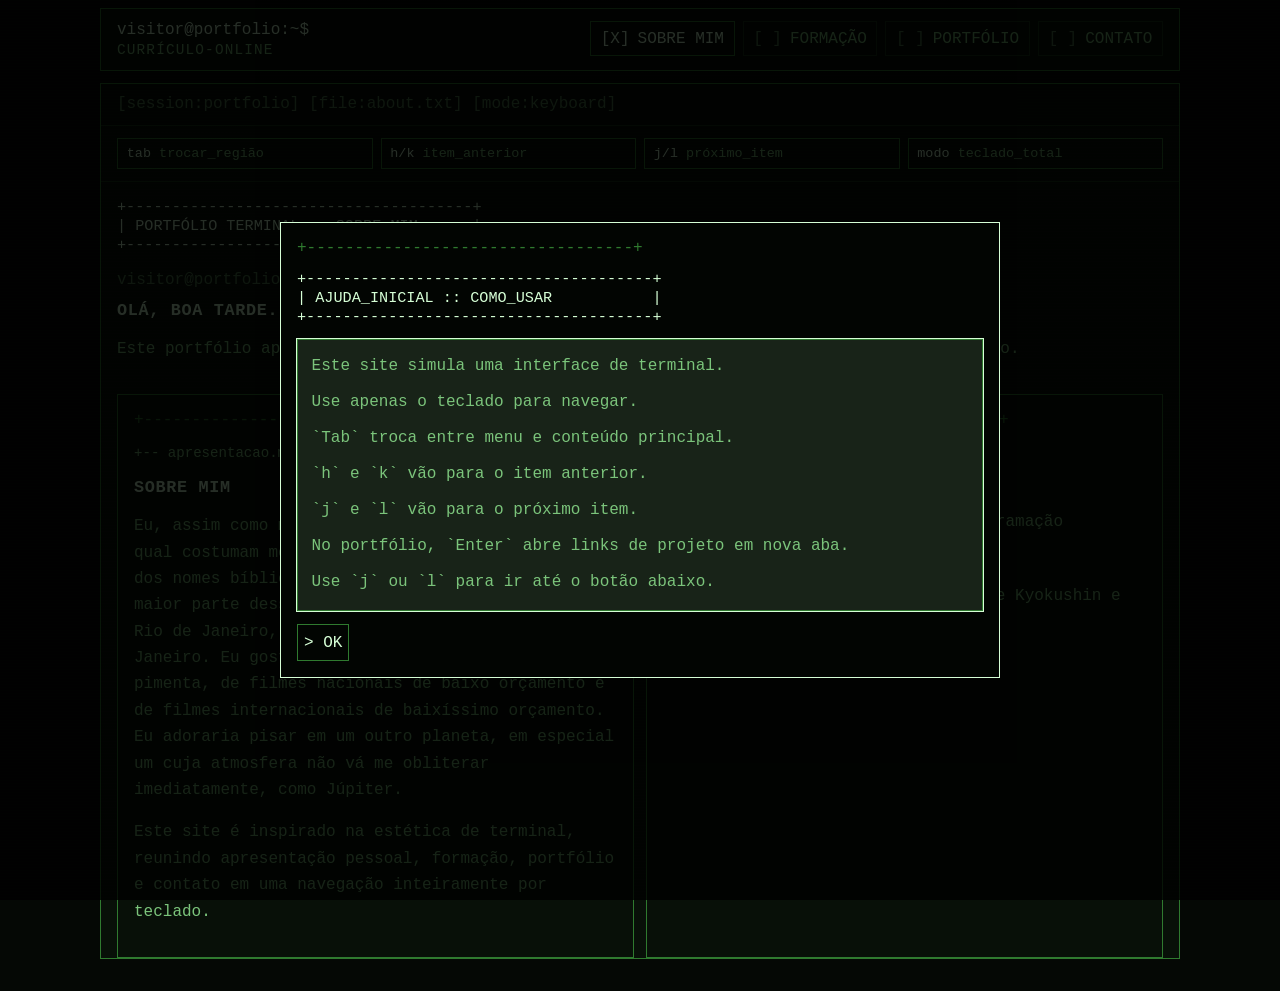
<file: index.html>
<!doctype html>
<html lang="pt-BR">
  <head>
    <meta charset="UTF-8" />
    <meta name="viewport" content="width=device-width, initial-scale=1.0" />
    <title>Portfólio Terminal | Sobre Mim</title>
    <link rel="stylesheet" href="assets/css/main.css" />
    <script src="assets/js/main.js" defer></script>
  </head>
  <body data-page="home">
    <div class="intro-modal" data-modal data-intro-modal hidden>
      <div class="intro-modal__backdrop"></div>
      <section
        class="intro-modal__window"
        aria-labelledby="intro-title"
        aria-modal="true"
        role="dialog"
      >
        <pre class="ascii-banner ascii-banner--modal" aria-hidden="true">
+--------------------------------------+
| AJUDA_INICIAL :: COMO_USAR           |
+--------------------------------------+</pre
        >
        <div class="intro-modal__body" tabindex="0" data-modal-focus>
          <p>Este site simula uma interface de terminal.</p>
          <p>Use apenas o teclado para navegar.</p>
          <p>`Tab` troca entre menu e conteúdo principal.</p>
          <p>`h` e `k` vão para o item anterior.</p>
          <p>`j` e `l` vão para o próximo item.</p>
          <p>No portfólio, `Enter` abre links de projeto em nova aba.</p>
          <p id="intro-title">Use `j` ou `l` para ir até o botão abaixo.</p>
        </div>
        <button
          type="button"
          class="intro-modal__button"
          data-intro-close
          data-modal-focus
        >
          OK
        </button>
      </section>
    </div>
    <div class="shell">
      <header class="topbar">
        <div class="brand">
          <span class="brand__prompt">visitor@portfolio:~$</span>
          <span class="brand__title">currículo-online</span>
        </div>
        <nav
          class="main-nav"
          aria-label="Navegação principal"
          data-focus-region="menu"
        >
          <a href="index.html" data-nav-item="home">Sobre mim</a>
          <a href="education.html" data-nav-item="education">Formação</a>
          <a href="portfolio.html" data-nav-item="portfolio">Portfólio</a>
          <a href="contact.html" data-nav-item="contact">Contato</a>
        </nav>
      </header>

      <main class="window" data-focus-region="main">
        <div class="window__bar">
          <p class="window__path">
            [session:portfolio] [file:about.txt] [mode:keyboard]
          </p>
        </div>
        <section class="command-strip" aria-label="Atalhos de teclado">
          <p><span>tab</span> trocar_região</p>
          <p><span>h/k</span> item_anterior</p>
          <p><span>j/l</span> próximo_item</p>
          <p><span>modo</span> teclado_total</p>
        </section>

        <section class="hero" tabindex="0" data-main-focus>
          <pre class="ascii-banner" aria-hidden="true">
+--------------------------------------+
| PORTFÓLIO TERMINAL :: SOBRE_MIM      |
+--------------------------------------+</pre
          >
          <p class="prompt-line">cat perfil_profissional.txt</p>
          <h1>
            Olá, boa tarde. Este é o meu portfólio on-line. Seja bem-vindo(a).
          </h1>
          <p class="hero__lead">
            Este portfólio apresenta minha trajetória, meus estudos e os
            projetos que venho desenvolvendo.
          </p>
        </section>

        <section class="grid-section">
          <article class="panel" tabindex="0" data-main-focus>
            <p class="panel__label">+-- apresentacao.md</p>
            <h2>Sobre mim</h2>
            <p>
              Eu, assim como muita gente, tenho um nome pelo qual costumam me
              chamar. Este nome é "Gabriel", um dos nomes bíblicos. Tenho mais
              de 30 anos, Na maior parte desses mais de trinta anos, vivi no Rio
              de Janeiro, a capital do Estado do Rio de Janeiro. Eu gosto de
              acordar cedo, de café, de pimenta, de filmes nacionais de baixo
              orçamento e de filmes internacionais de baixíssimo orçamento. Eu
              adoraria pisar em um outro planeta, em especial um cuja atmosfera
              não vá me obliterar imediatamente, como Júpiter.
            </p>
            <p>
              Este site é inspirado na estética de terminal, reunindo
              apresentação pessoal, formação, portfólio e contato em uma
              navegação inteiramente por teclado.
            </p>
          </article>

          <article class="panel" tabindex="0" data-main-focus>
            <p class="panel__label">+-- hobbies.log</p>
            <h2>Hobbies</h2>
            <ul class="terminal-list">
              <li>Explorar novas linguagens de programação</li>
              <li>Cozinhar</li>
              <li>Artes marciais, em especial Karate Kyokushin e Wing Chun</li>
            </ul>
          </article>
        </section>
      </main>
    </div>
  </body>
</html>
</file>
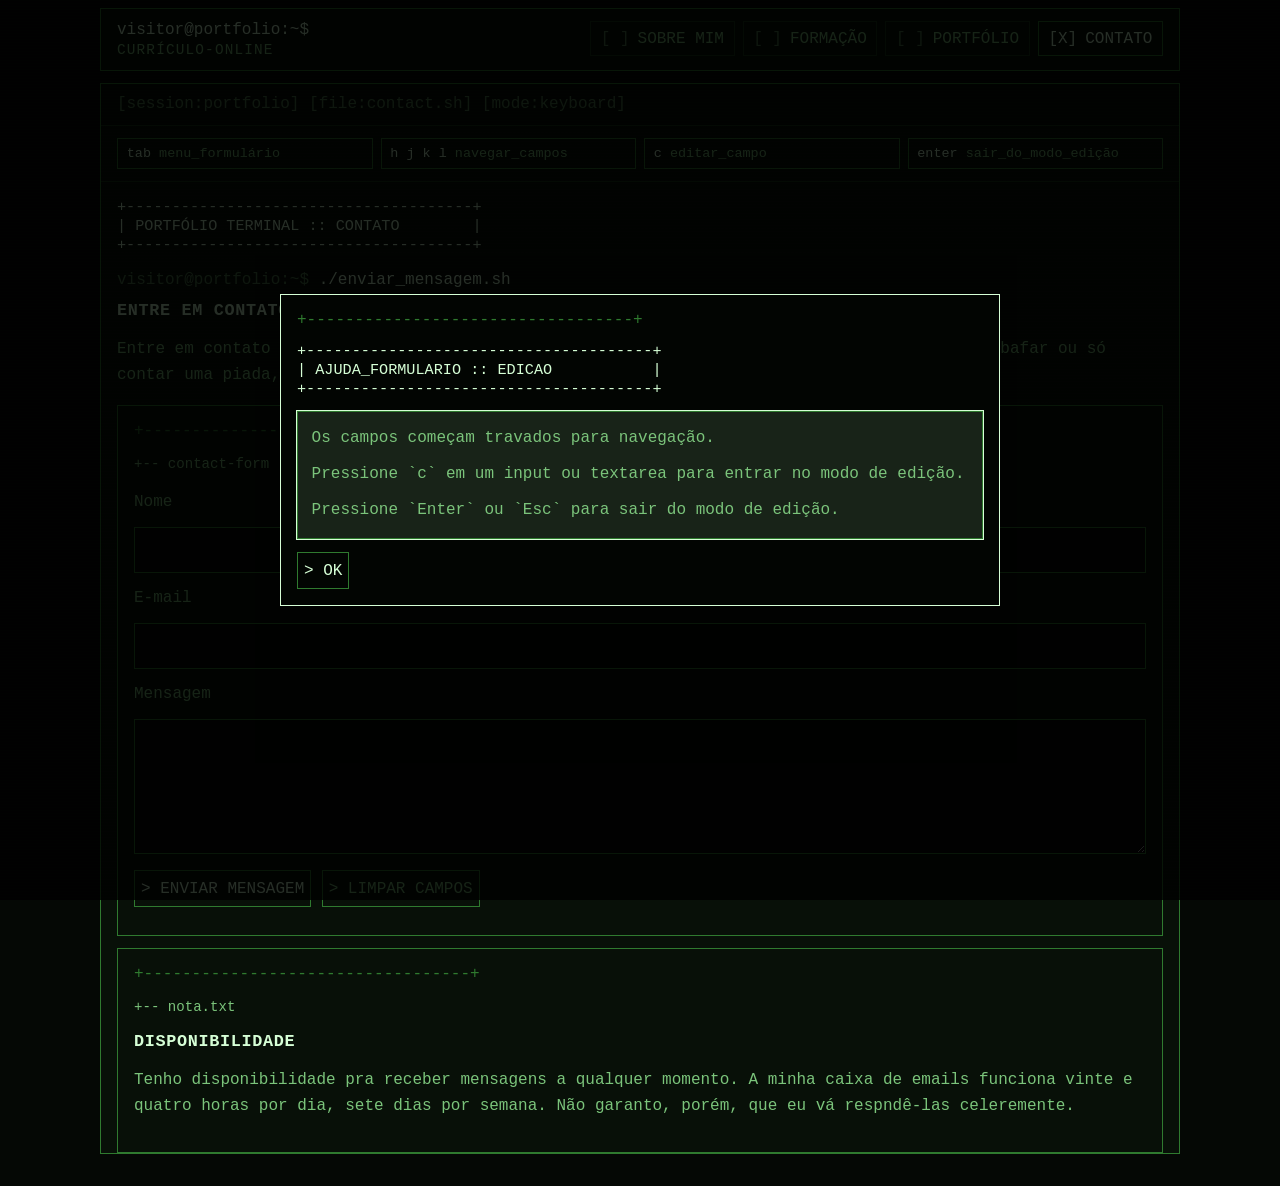
<file: contact.html>
<!doctype html>
<html lang="pt-BR">
  <head>
    <meta charset="UTF-8" />
    <meta name="viewport" content="width=device-width, initial-scale=1.0" />
    <title>Portfólio Terminal | Contato</title>
    <link rel="stylesheet" href="assets/css/main.css" />
    <script src="assets/js/main.js" defer></script>
    <script src="assets/js/contact.js" defer></script>
  </head>
  <body data-page="contact">
    <div class="intro-modal" data-modal data-contact-help-modal hidden>
      <div class="intro-modal__backdrop"></div>
      <section
        class="intro-modal__window"
        aria-labelledby="contact-help-title"
        aria-modal="true"
        role="dialog"
      >
        <pre class="ascii-banner ascii-banner--modal" aria-hidden="true">
+--------------------------------------+
| AJUDA_FORMULARIO :: EDICAO           |
+--------------------------------------+</pre
        >
        <div class="intro-modal__body" tabindex="0" data-modal-focus>
          <p id="contact-help-title">Os campos começam travados para navegação.</p>
          <p>Pressione `c` em um input ou textarea para entrar no modo de edição.</p>
          <p>Pressione `Enter` ou `Esc` para sair do modo de edição.</p>
        </div>
        <button
          type="button"
          class="intro-modal__button"
          data-contact-help-close
          data-modal-focus
        >
          OK
        </button>
      </section>
    </div>
    <div class="intro-modal" data-modal data-success-modal hidden>
      <div class="intro-modal__backdrop"></div>
      <section
        class="intro-modal__window"
        aria-labelledby="success-title"
        aria-modal="true"
        role="dialog"
      >
        <pre class="ascii-banner ascii-banner--modal" aria-hidden="true">
+--------------------------------------+
| MENSAGEM_ENVIADA :: SUCESSO          |
+--------------------------------------+</pre
        >
        <div class="intro-modal__body">
          <p id="success-title">Mensagem enviada com sucesso.</p>
          <p>Muito obrigado por me enviar uma mensage :)</p>
        </div>
        <button
          type="button"
          class="intro-modal__button"
          data-success-close
          data-modal-focus
        >
          OK
        </button>
      </section>
    </div>
    <div class="shell">
      <header class="topbar">
        <div class="brand">
          <span class="brand__prompt">visitor@portfolio:~$</span>
          <span class="brand__title">currículo-online</span>
        </div>
        <nav
          class="main-nav"
          aria-label="Navegação principal"
          data-focus-region="menu"
        >
          <a href="index.html" data-nav-item="home">Sobre mim</a>
          <a href="education.html" data-nav-item="education">Formação</a>
          <a href="portfolio.html" data-nav-item="portfolio">Portfólio</a>
          <a href="contact.html" data-nav-item="contact">Contato</a>
        </nav>
      </header>

      <main class="window" data-focus-region="main">
        <div class="window__bar">
          <p class="window__path">
            [session:portfolio] [file:contact.sh] [mode:keyboard]
          </p>
        </div>
        <section class="command-strip" aria-label="Atalhos de teclado">
          <p><span>tab</span> menu_formulário</p>
          <p><span>h j k l</span> navegar_campos</p>
          <p><span>c</span> editar_campo</p>
          <p><span>enter</span> sair_do_modo_edição</p>
        </section>

        <section class="hero">
          <pre class="ascii-banner" aria-hidden="true">
+--------------------------------------+
| PORTFÓLIO TERMINAL :: CONTATO        |
+--------------------------------------+</pre
          >
          <p class="prompt-line">./enviar_mensagem.sh</p>
          <h1>Entre em contato.</h1>
          <p class="hero__lead">
            Entre em contato comigo. Pode falar sobre qualquer coisa. Estou aqui
            pra te ouvir. Pode desabafar ou só contar uma piada, o que você
            preferir.
          </p>
        </section>

        <section class="panel panel--wide">
          <p class="panel__label">+-- contact-form</p>
          <form class="contact-form" data-contact-form novalidate>
            <label for="name">Nome</label>
            <input id="name" name="name" type="text" autocomplete="name" />

            <label for="email">E-mail</label>
            <input id="email" name="email" type="email" autocomplete="email" />

            <label for="message">Mensagem</label>
            <textarea id="message" name="message" rows="6"></textarea>

            <div class="form-actions">
              <button type="submit">Enviar mensagem</button>
              <button type="reset" class="button-secondary">
                Limpar campos
              </button>
            </div>

            <div
              class="form-feedback"
              data-form-feedback
              aria-live="polite"
            ></div>
          </form>
        </section>

        <section class="panel panel--wide">
          <p class="panel__label">+-- nota.txt</p>
          <h2>Disponibilidade</h2>
          <p>
            Tenho disponibilidade pra receber mensagens a qualquer momento. A
            minha caixa de emails funciona vinte e quatro horas por dia, sete
            dias por semana. Não garanto, porém, que eu vá respndê-las
            celeremente.
          </p>
        </section>
      </main>
    </div>
  </body>
</html>
</file>
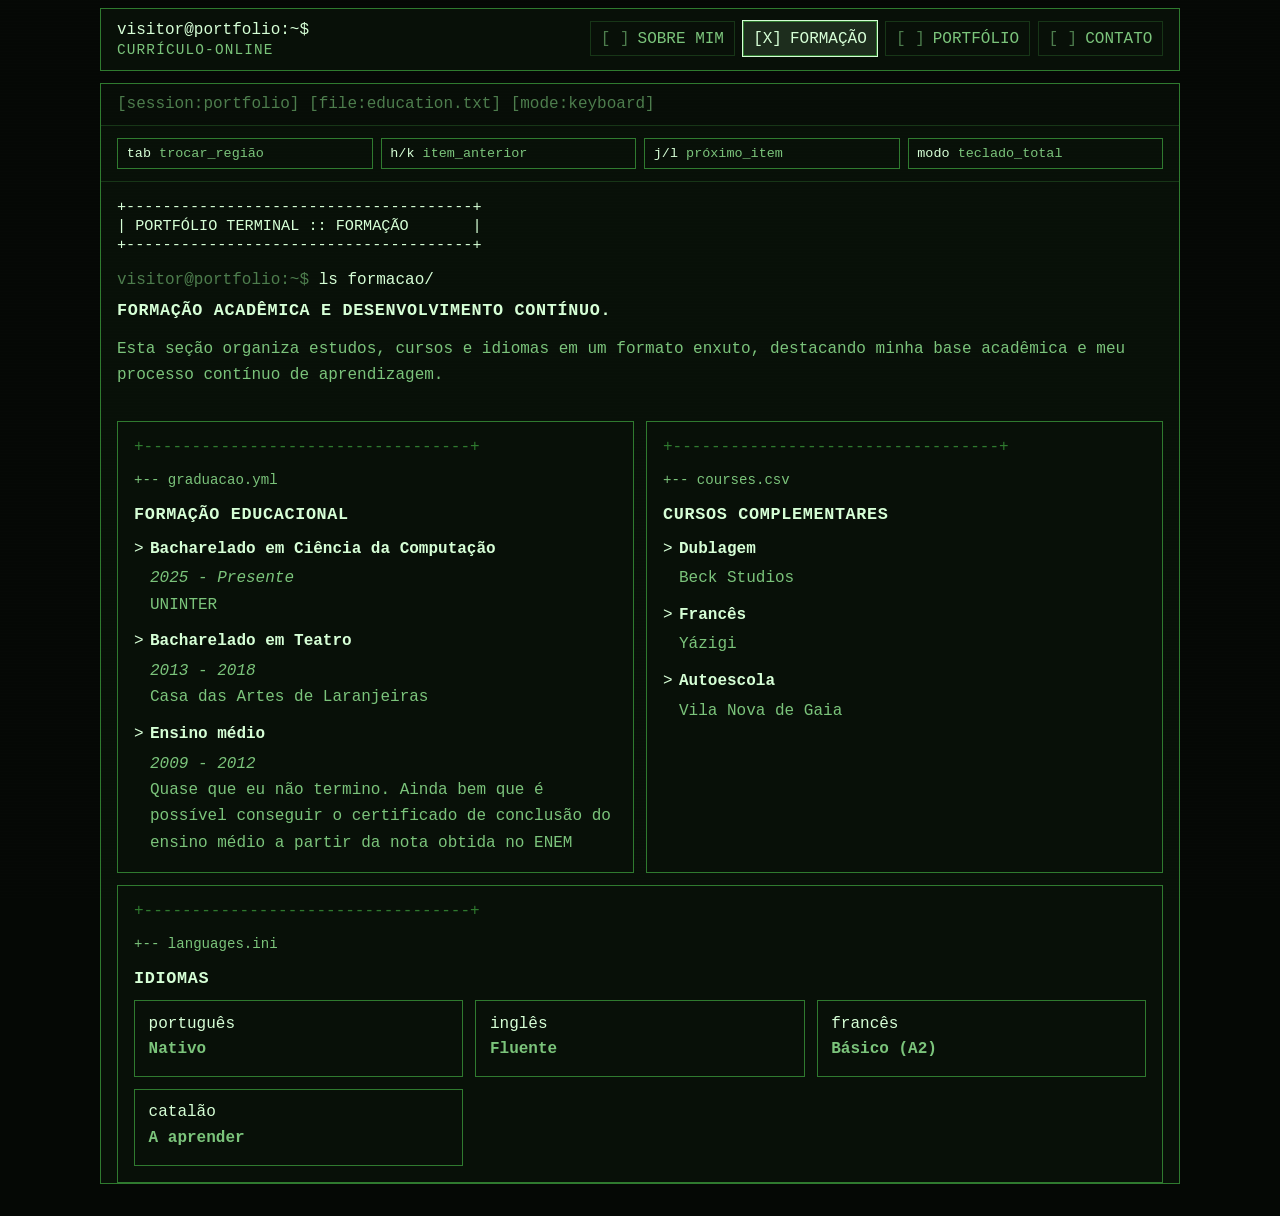
<file: education.html>
<!doctype html>
<html lang="pt-BR">
  <head>
    <meta charset="UTF-8" />
    <meta name="viewport" content="width=device-width, initial-scale=1.0" />
    <title>Portfólio Terminal | Formação</title>
    <link rel="stylesheet" href="assets/css/main.css" />
    <script src="assets/js/main.js" defer></script>
  </head>
  <body data-page="education">
    <div class="shell">
      <header class="topbar">
        <div class="brand">
          <span class="brand__prompt">visitor@portfolio:~$</span>
          <span class="brand__title">currículo-online</span>
        </div>
        <nav
          class="main-nav"
          aria-label="Navegação principal"
          data-focus-region="menu"
        >
          <a href="index.html" data-nav-item="home">Sobre mim</a>
          <a href="education.html" data-nav-item="education">Formação</a>
          <a href="portfolio.html" data-nav-item="portfolio">Portfólio</a>
          <a href="contact.html" data-nav-item="contact">Contato</a>
        </nav>
      </header>

      <main class="window" data-focus-region="main">
        <div class="window__bar">
          <p class="window__path">
            [session:portfolio] [file:education.txt] [mode:keyboard]
          </p>
        </div>
        <section class="command-strip" aria-label="Atalhos de teclado">
          <p><span>tab</span> trocar_região</p>
          <p><span>h/k</span> item_anterior</p>
          <p><span>j/l</span> próximo_item</p>
          <p><span>modo</span> teclado_total</p>
        </section>

        <section class="hero" tabindex="0" data-main-focus>
          <pre class="ascii-banner" aria-hidden="true">
+--------------------------------------+
| PORTFÓLIO TERMINAL :: FORMAÇÃO       |
+--------------------------------------+</pre
          >
          <p class="prompt-line">ls formacao/</p>
          <h1>Formação acadêmica e desenvolvimento contínuo.</h1>
          <p class="hero__lead">
            Esta seção organiza estudos, cursos e idiomas em um formato enxuto,
            destacando minha base acadêmica e meu processo contínuo de
            aprendizagem.
          </p>
        </section>

        <section class="grid-section">
          <article class="panel" tabindex="0" data-main-focus>
            <p class="panel__label">+-- graduacao.yml</p>
            <h2>Formação educacional</h2>
            <ul class="timeline">
              <li>
                <strong>Bacharelado em Ciência da Computação</strong>
                <i>2025 - Presente</i>
                <span>UNINTER</span>
              </li>
              <li>
                <strong>Bacharelado em Teatro</strong>
                <i>2013 - 2018</i>
                <span>Casa das Artes de Laranjeiras</span>
              </li>
              <li>
                <strong>Ensino médio</strong>
                <i>2009 - 2012</i>
                <span
                  >Quase que eu não termino. Ainda bem que é possível conseguir
                  o certificado de conclusão do ensino médio a partir da nota
                  obtida no ENEM</span
                >
              </li>
            </ul>
          </article>

          <article class="panel" tabindex="0" data-main-focus>
            <p class="panel__label">+-- courses.csv</p>
            <h2>Cursos complementares</h2>
            <ul class="timeline">
              <li>
                <strong>Dublagem</strong>
                <span>Beck Studios</span>
              </li>
              <li>
                <strong>Francês</strong>
                <span>Yázigi</span>
              </li>
              <li>
                <strong>Autoescola</strong>
                <span>Vila Nova de Gaia</span>
              </li>
            </ul>
          </article>
        </section>

        <section class="panel panel--wide" tabindex="0" data-main-focus>
          <p class="panel__label">+-- languages.ini</p>
          <h2>Idiomas</h2>
          <div class="stats">
            <div class="stat-card">
              <span class="stat-card__key">português</span>
              <strong class="stat-card__value">Nativo</strong>
            </div>
            <div class="stat-card">
              <span class="stat-card__key">inglês</span>
              <strong class="stat-card__value">Fluente</strong>
            </div>
            <div class="stat-card">
              <span class="stat-card__key">francês</span>
              <strong class="stat-card__value">Básico (A2)</strong>
            </div>
            <div class="stat-card">
              <span class="stat-card__key">catalão</span>
              <strong class="stat-card__value">A aprender</strong>
            </div>
          </div>
        </section>
      </main>
    </div>
  </body>
</html>
</file>
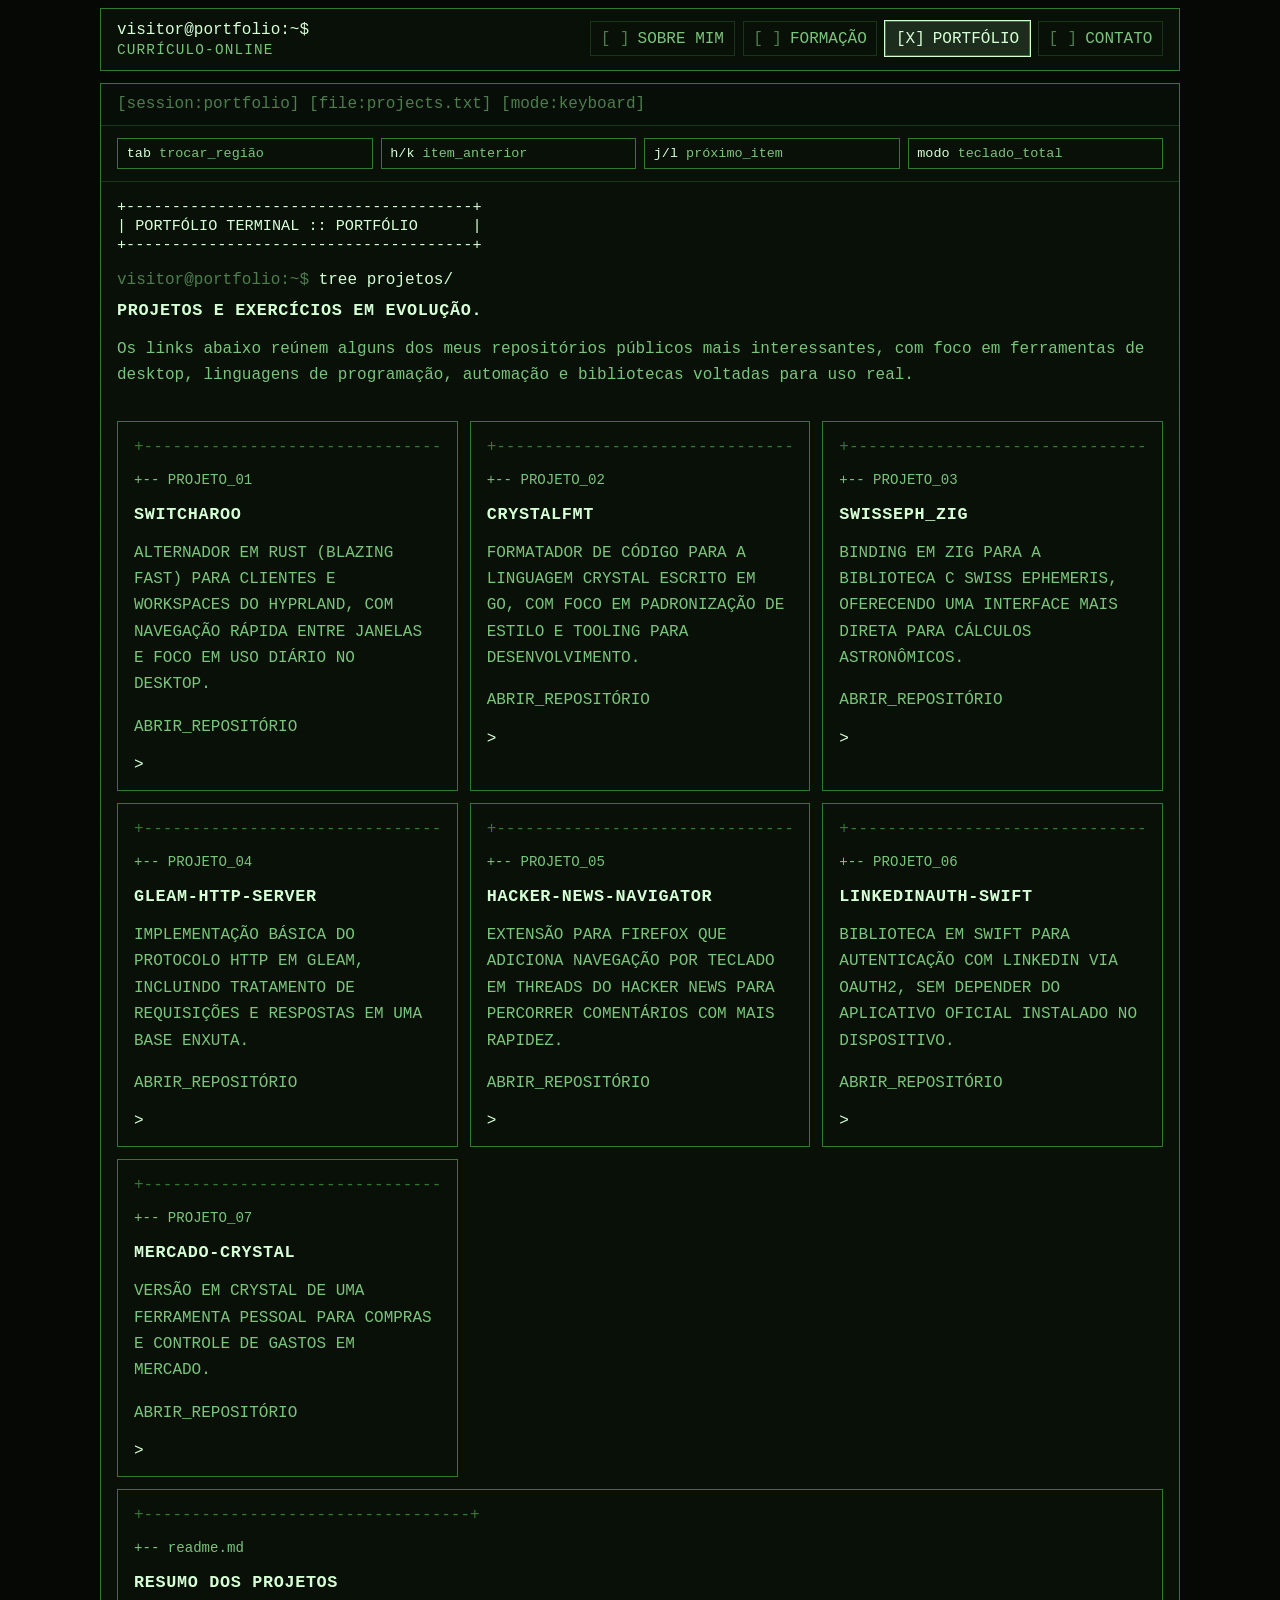
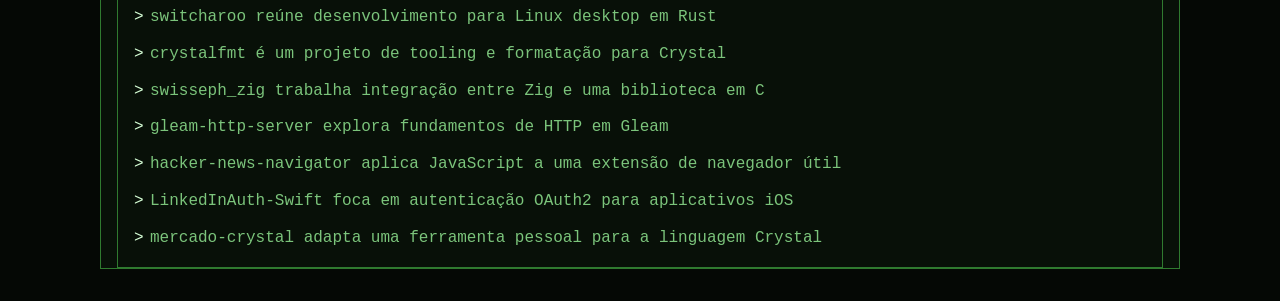
<file: portfolio.html>
<!doctype html>
<html lang="pt-BR">
  <head>
    <meta charset="UTF-8" />
    <meta name="viewport" content="width=device-width, initial-scale=1.0" />
    <title>Portfólio Terminal | Portfólio</title>
    <link rel="stylesheet" href="assets/css/main.css" />
    <script src="assets/js/main.js" defer></script>
  </head>
  <body data-page="portfolio">
    <div class="shell">
      <header class="topbar">
        <div class="brand">
          <span class="brand__prompt">visitor@portfolio:~$</span>
          <span class="brand__title">currículo-online</span>
        </div>
        <nav
          class="main-nav"
          aria-label="Navegação principal"
          data-focus-region="menu"
        >
          <a href="index.html" data-nav-item="home">Sobre mim</a>
          <a href="education.html" data-nav-item="education">Formação</a>
          <a href="portfolio.html" data-nav-item="portfolio">Portfólio</a>
          <a href="contact.html" data-nav-item="contact">Contato</a>
        </nav>
      </header>

      <main class="window" data-focus-region="main">
        <div class="window__bar">
          <p class="window__path">
            [session:portfolio] [file:projects.txt] [mode:keyboard]
          </p>
        </div>
        <section class="command-strip" aria-label="Atalhos de teclado">
          <p><span>tab</span> trocar_região</p>
          <p><span>h/k</span> item_anterior</p>
          <p><span>j/l</span> próximo_item</p>
          <p><span>modo</span> teclado_total</p>
        </section>

        <section class="hero" tabindex="0" data-main-focus>
          <pre class="ascii-banner" aria-hidden="true">
+--------------------------------------+
| PORTFÓLIO TERMINAL :: PORTFÓLIO      |
+--------------------------------------+</pre
          >
          <p class="prompt-line">tree projetos/</p>
          <h1>Projetos e exercícios em evolução.</h1>
          <p class="hero__lead">
            Os links abaixo reúnem alguns dos meus repositórios públicos mais
            interessantes, com foco em ferramentas de desktop, linguagens de
            programação, automação e bibliotecas voltadas para uso real.
          </p>
        </section>

        <section class="projects">
          <a
            class="project-card"
            href="https://github.com/gabrielvincent/switcharoo"
            target="_blank"
            rel="noreferrer"
            data-project-link
            data-main-focus
          >
            <p class="project-card__type">+-- projeto_01</p>
            <h2>switcharoo</h2>
            <p>
              Alternador em Rust (blazing fast) para clientes e workspaces do
              Hyprland, com navegação rápida entre janelas e foco em uso diário
              no desktop.
            </p>
            <p>abrir_repositório</p>
          </a>

          <a
            class="project-card"
            href="https://github.com/gabrielvincent/crystalfmt"
            target="_blank"
            rel="noreferrer"
            data-project-link
            data-main-focus
          >
            <p class="project-card__type">+-- projeto_02</p>
            <h2>crystalfmt</h2>
            <p>
              Formatador de código para a linguagem Crystal escrito em Go, com
              foco em padronização de estilo e tooling para desenvolvimento.
            </p>
            <p>abrir_repositório</p>
          </a>

          <a
            class="project-card"
            href="https://github.com/gabrielvincent/swisseph_zig"
            target="_blank"
            rel="noreferrer"
            data-project-link
            data-main-focus
          >
            <p class="project-card__type">+-- projeto_03</p>
            <h2>swisseph_zig</h2>
            <p>
              Binding em Zig para a biblioteca C Swiss Ephemeris, oferecendo uma
              interface mais direta para cálculos astronômicos.
            </p>
            <p>abrir_repositório</p>
          </a>

          <a
            class="project-card"
            href="https://github.com/gabrielvincent/gleam-http-server"
            target="_blank"
            rel="noreferrer"
            data-project-link
            data-main-focus
          >
            <p class="project-card__type">+-- projeto_04</p>
            <h2>gleam-http-server</h2>
            <p>
              Implementação básica do protocolo HTTP em Gleam, incluindo
              tratamento de requisições e respostas em uma base enxuta.
            </p>
            <p>abrir_repositório</p>
          </a>

          <a
            class="project-card"
            href="https://github.com/gabrielvincent/hacker-news-navigator"
            target="_blank"
            rel="noreferrer"
            data-project-link
            data-main-focus
          >
            <p class="project-card__type">+-- projeto_05</p>
            <h2>hacker-news-navigator</h2>
            <p>
              Extensão para Firefox que adiciona navegação por teclado em
              threads do Hacker News para percorrer comentários com mais
              rapidez.
            </p>
            <p>abrir_repositório</p>
          </a>

          <a
            class="project-card"
            href="https://github.com/gabrielvincent/LinkedInAuth-Swift"
            target="_blank"
            rel="noreferrer"
            data-project-link
            data-main-focus
          >
            <p class="project-card__type">+-- projeto_06</p>
            <h2>LinkedInAuth-Swift</h2>
            <p>
              Biblioteca em Swift para autenticação com LinkedIn via OAuth2, sem
              depender do aplicativo oficial instalado no dispositivo.
            </p>
            <p>abrir_repositório</p>
          </a>

          <a
            class="project-card"
            href="https://github.com/gabrielvincent/mercado-crystal"
            target="_blank"
            rel="noreferrer"
            data-project-link
            data-main-focus
          >
            <p class="project-card__type">+-- projeto_07</p>
            <h2>mercado-crystal</h2>
            <p>
              Versão em Crystal de uma ferramenta pessoal para compras e
              controle de gastos em mercado.
            </p>
            <p>abrir_repositório</p>
          </a>
        </section>

        <section class="panel panel--wide" tabindex="0" data-main-focus>
          <p class="panel__label">+-- readme.md</p>
          <h2>Resumo dos projetos</h2>
          <ul class="terminal-list">
            <li>switcharoo reúne desenvolvimento para Linux desktop em Rust</li>
            <li>crystalfmt é um projeto de tooling e formatação para Crystal</li>
            <li>swisseph_zig trabalha integração entre Zig e uma biblioteca em C</li>
            <li>gleam-http-server explora fundamentos de HTTP em Gleam</li>
            <li>hacker-news-navigator aplica JavaScript a uma extensão de navegador útil</li>
            <li>LinkedInAuth-Swift foca em autenticação OAuth2 para aplicativos iOS</li>
            <li>mercado-crystal adapta uma ferramenta pessoal para a linguagem Crystal</li>
          </ul>
        </section>
      </main>
    </div>
  </body>
</html>
</file>
<file: assets/css/main.css>
:root {
  color-scheme: dark;
  --bg: #050805;
  --panel: #081008;
  --line: #173617;
  --line-strong: #2f7a2f;
  --text: #b7ffb7;
  --text-dim: #7bc47b;
  --text-faint: #4d7d4d;
  --accent: #d6ffd6;
  --danger: #ff9d9d;
  --font-ui: "Courier New", "Liberation Mono", monospace;
}

*,
*::before,
*::after {
  box-sizing: border-box;
  cursor: none !important;
}

html {
  scroll-behavior: smooth;
}

body {
  margin: 0;
  min-height: 100vh;
  font-family: var(--font-ui);
  color: var(--text);
  background: var(--bg);
}

body::before {
  content: "";
  position: fixed;
  inset: 0;
  pointer-events: none;
  background: repeating-linear-gradient(
    180deg,
    rgba(183, 255, 183, 0.04) 0,
    rgba(183, 255, 183, 0.04) 1px,
    transparent 1px,
    transparent 3px
  );
  opacity: 0.25;
}

body.modal-open {
  overflow: hidden;
}

a,
button,
input,
textarea {
  font: inherit;
}

a {
  color: inherit;
  text-decoration: none;
}

:focus-visible {
  outline: 1px solid var(--accent);
  outline-offset: 0;
  background: rgba(183, 255, 183, 0.12);
}

.shell {
  width: min(1080px, calc(100% - 1rem));
  margin: 0 auto;
  padding: 0.5rem 0 2rem;
}

.topbar,
.window,
.panel,
.project-card,
.stat-card,
.command-strip p {
  border: 1px solid var(--line-strong);
  background: var(--panel);
}

.topbar {
  position: sticky;
  top: 0.5rem;
  z-index: 10;
  display: flex;
  align-items: flex-start;
  justify-content: space-between;
  gap: 1rem;
  padding: 0.75rem 1rem;

  .brand {
    display: grid;
    gap: 0.2rem;
  }

  .brand__prompt {
    color: var(--accent);
  }

  .brand__title {
    color: var(--text-dim);
    text-transform: uppercase;
    letter-spacing: 0.08em;
    font-size: 0.9rem;
  }
}

.main-nav {
  display: flex;
  flex-wrap: wrap;
  justify-content: flex-end;
  gap: 0.5rem;

  a {
    display: inline-flex;
    align-items: center;
    min-height: 2.2rem;
    padding: 0.35rem 0.6rem;
    border: 1px solid var(--line);
    color: var(--text-dim);
    text-transform: uppercase;
  }

  a::before {
    content: "[ ]";
    margin-right: 0.5rem;
    color: var(--text-faint);
  }

  a:hover,
  a:focus-visible,
  a.is-active {
    border-color: var(--line-strong);
    color: var(--accent);
  }

  a:hover::before,
  a:focus-visible::before,
  a.is-active::before {
    content: "[x]";
    color: var(--accent);
  }
}

.window {
  margin-top: 0.75rem;
}

.window__bar {
  padding: 0.7rem 1rem;
  border-bottom: 1px solid var(--line);
  color: var(--text-faint);
  background: #070d07;
}

.window__path {
  margin: 0;
}

.command-strip {
  display: grid;
  grid-template-columns: repeat(4, minmax(0, 1fr));
  gap: 0.5rem;
  padding: 0.75rem 1rem;
  border-bottom: 1px solid var(--line);

  p {
    margin: 0;
    padding: 0.45rem 0.55rem;
    color: var(--text-dim);
    font-size: 0.84rem;
    text-transform: lowercase;
  }

  span {
    color: var(--accent);
  }
}

.hero,
.grid-section,
.projects,
.panel {
  padding-inline: 1rem;
}

.hero {
  padding-top: 1rem;
}

.ascii-banner {
  margin: 0 0 1rem;
  color: var(--accent);
  font-family: inherit;
  font-size: 0.95rem;
  line-height: 1.25;
  white-space: pre;
}

.ascii-banner--modal {
  margin-bottom: 0.75rem;
}

.prompt-line {
  margin: 0 0 0.75rem;
  color: var(--accent);
}

.prompt-line::before {
  content: "visitor@portfolio:~$ ";
  color: var(--text-faint);
}

.hero h1,
.panel h2,
.project-card h2 {
  margin: 0 0 0.75rem;
  color: var(--accent);
  font-size: 1.05rem;
  text-transform: uppercase;
  letter-spacing: 0.04em;
}

.hero__lead,
.panel p,
.project-card p,
.timeline li,
.terminal-list li,
.stat-card__value,
.contact-form label,
.form-feedback {
  color: var(--text-dim);
  line-height: 1.65;
}

.grid-section,
.projects,
.stats {
  display: grid;
  gap: 0.75rem;
}

.grid-section {
  grid-template-columns: repeat(2, minmax(0, 1fr));
  padding-top: 1rem;
}

.projects {
  grid-template-columns: repeat(3, minmax(0, 1fr));
  padding-top: 1rem;
}

.stats {
  grid-template-columns: repeat(3, minmax(0, 1fr));
}

.panel,
.project-card {
  position: relative;
  padding-block: 1rem;
}

.panel::before,
.project-card::before {
  content: "+----------------------------------+";
  display: block;
  margin: 0 0 0.8rem;
  color: var(--line-strong);
  white-space: nowrap;
  overflow: hidden;
}

.panel:focus-within,
.project-card:focus-within {
  border-color: var(--accent);
}

.panel--wide {
  margin: 0.75rem 1rem 0;
}

.panel__label,
.project-card__type {
  margin: 0 0 0.8rem;
  color: var(--accent);
  font-size: 0.88rem;
}

.terminal-list,
.timeline {
  margin: 0;
  padding: 0;
  list-style: none;
}

.terminal-list li,
.timeline li {
  position: relative;
  padding-left: 1rem;
}

.terminal-list li + li,
.timeline li + li {
  margin-top: 0.65rem;
}

.terminal-list li::before,
.timeline li::before {
  content: ">";
  position: absolute;
  left: 0;
  color: var(--accent);
}

.timeline strong,
.timeline span,
.stat-card__key {
  display: block;
}

.timeline strong,
.stat-card__key {
  color: var(--accent);
  margin-bottom: 0.2rem;
}

.stat-card {
  padding: 0.85rem;
}

.project-card,
button {
  min-height: 2.3rem;
  border: 1px solid var(--line-strong);
  color: var(--accent);
  background: transparent;
  text-transform: uppercase;
}

.project-card {
  flex-direction: column;
  align-items: flex-start;
  gap: 0;
  width: 100%;
  padding: 1rem;
}

.project-card::after,
button::before {
  content: "> ";
}

.project-card::after {
  color: var(--accent);
}

.contact-form {
  display: grid;
  gap: 0.75rem;

  input,
  textarea {
    width: 100%;
    border: 1px solid var(--line-strong);
    padding: 0.8rem;
    color: var(--accent);
    background: #030603;
  }

  input.is-selected,
  textarea.is-selected,
  button.is-selected {
    border-color: var(--accent);
    background: rgba(183, 255, 183, 0.12);
  }

  input.is-editing,
  textarea.is-editing {
    border-style: dashed;
    background: rgba(183, 255, 183, 0.18);
  }
}

.form-actions {
  display: flex;
  flex-wrap: wrap;
  gap: 0.65rem;
  padding-top: 0.25rem;
}

.button-secondary {
  color: var(--text-dim);
}

.form-feedback.is-error {
  color: var(--danger);
}

.intro-modal {
  position: fixed;
  inset: 0;
  z-index: 50;
  display: grid;
  place-items: center;
  padding: 1rem;
}

.intro-modal[hidden] {
  display: none;
}

.intro-modal__backdrop {
  position: absolute;
  inset: 0;
  background: rgba(0, 0, 0, 0.82);
}

.intro-modal__window {
  position: relative;
  width: min(720px, 100%);
  padding: 1rem;
  border: 1px solid var(--accent);
  background: #020502;
}

.intro-modal__window::before {
  content: "+----------------------------------+";
  display: block;
  margin-bottom: 0.8rem;
  color: var(--line-strong);
  white-space: nowrap;
  overflow: hidden;
}

.intro-modal__body {
  padding: 0.85rem;
  border: 1px solid var(--line-strong);
  color: var(--text-dim);
  line-height: 1.7;
}

.intro-modal__body p {
  margin: 0;
}

.intro-modal__body p + p {
  margin-top: 0.55rem;
}

.intro-modal__button {
  margin-top: 0.85rem;
}

@media (max-width: 860px) {
  .topbar {
    position: static;
    flex-direction: column;
  }

  .main-nav,
  .grid-section,
  .projects,
  .stats,
  .command-strip {
    grid-template-columns: 1fr;
  }

  .main-nav {
    width: 100%;
    justify-content: flex-start;
  }
}

@media (max-width: 560px) {
  .shell {
    width: calc(100% - 0.5rem);
  }

  .topbar,
  .window__bar,
  .command-strip,
  .hero,
  .grid-section,
  .projects,
  .panel {
    padding-inline: 0.75rem;
  }

  .panel--wide {
    margin-inline: 0.75rem;
  }

  .main-nav a,
  button {
    width: 100%;
    justify-content: center;
  }
}
</file>
